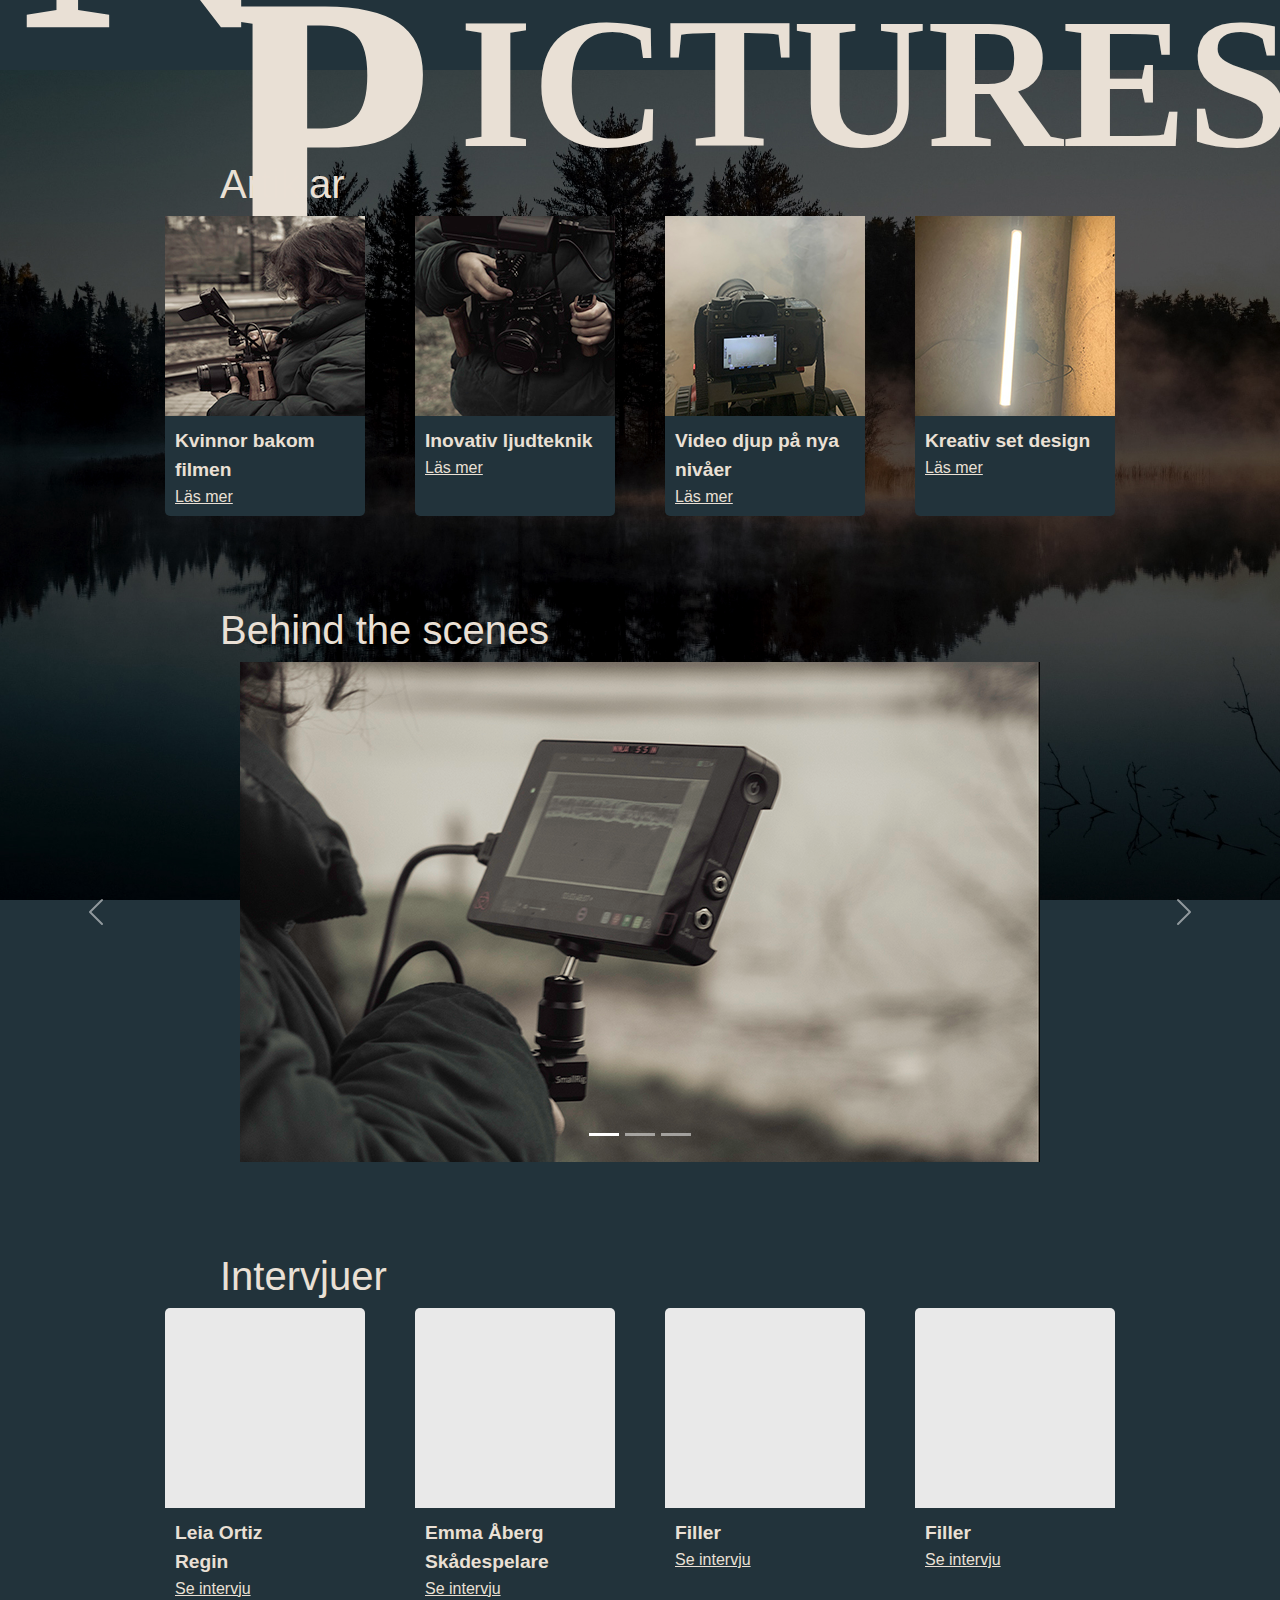
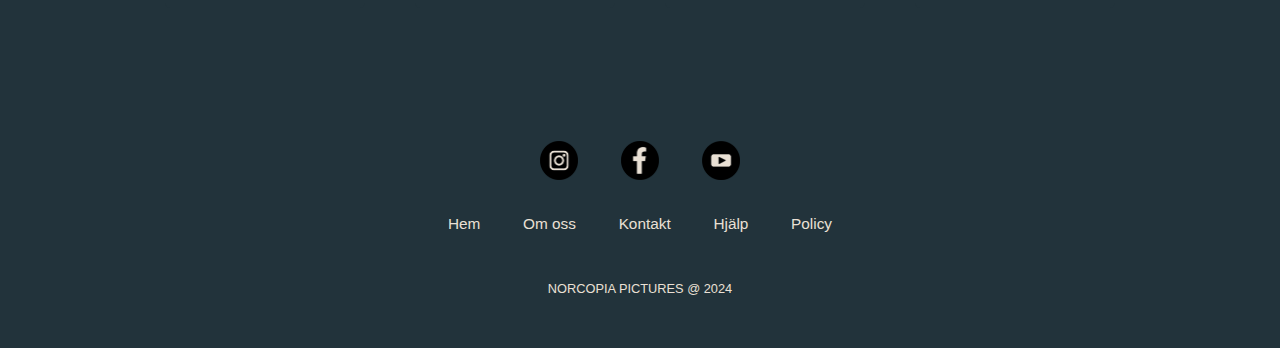
<file: galleri.html>
<!DOCTYPE html>
<html lang="sv">
<head>
<meta charset="UTF-8">
<link href="https://cdn.jsdelivr.net/npm/bootstrap@5.3.3/dist/css/bootstrap.min.css" rel="stylesheet" integrity="sha384-QWTKZyjpPEjISv5WaRU9OFeRpok6YctnYmDr5pNlyT2bRjXh0JMhjY6hW+ALEwIH" crossorigin="anonymous">
<link href="style.css" rel="stylesheet" type="text/css">
<title>Galleri</title>
</head>

<body class="body">
	<div class="galleri">
        <header>
            <div class="meny">
                <img class="image logga" src="icons/logo.svg" alt="norocopia logga">
				
                <div class="knappar">
                    <a href="index.html" tabindex="1">Hem</a>
                    <a href="event.html" tabindex="2">Premiär</a>
                    <a href="galleri.html" tabindex="3">Galleri</a>
                </div>
            </div>
        </header>

        <div class="generel">
            <div class="boxL">
                
            </div>

            <div class="boxC">
                <h1>Artiklar</h1>
            </div>

            <div class="boxR">
                
            </div>
        
        </div>

  <div class="artiklar">
        <div class="one">
            <div class="demo">
                <img src="bilder/Artikel.jpg" alt="kvinna som håller i en kamera">
            </div>
                <p class="imageheader">Kvinnor bakom filmen</p>
                <a href="#" class="imagetext">Läs mer</a>
        </div>

        <div class="two">
            <div class="demo">
                <img src="bilder/Artiekl.jpg" alt="#">
            </div>
                <p class="imageheader">Inovativ ljudteknik</p>
                <a href="#" class="imagetext">Läs mer</a>
        </div>

        <div class="three">
            <div class="demo">
                <img src="bilder/Artikel copy.jpg" alt="#">
            </div>
                <p class="imageheader">Video djup på nya nivåer</p>
                <a href="#" class="imagetext">Läs mer</a>
        </div>

        <div class="four">
            <div class="demo">
                <img src="bilder/Artikel1_ljus teknik.jpg" alt="#">
            </div>
                <p class="imageheader">Kreativ set design</p>
                <a href="#" class="imagetext">Läs mer</a>
        </div>
    </div>


    <div class="generel">
        <div class="boxL">
            
        </div>

        <div class="boxC">
            <h1>Behind the scenes</h1>
        </div>

        <div class="boxR">
            
        </div>
       
    </div>
    <!--Karusell, Karusell är en bild "skrollnings" verktyg som är skapat med hjälp av bootstrap för att förenkla blädrandet mellan bilder-->
    <div class="bildspel">
        <div id="carouselExampleIndicators" class="carousel slide">
            <div class="carousel-indicators">
            <button type="button" data-bs-target="#carouselExampleIndicators" data-bs-slide-to="0" class="active" aria-current="true" aria-label="Slide 1"></button>
            <button type="button" data-bs-target="#carouselExampleIndicators" data-bs-slide-to="1" aria-label="Slide 2"></button>
            <button type="button" data-bs-target="#carouselExampleIndicators" data-bs-slide-to="2" aria-label="Slide 3"></button>
            </div>
            <div class="carousel-inner">
            <div class="carousel-item active">
                <img src="bilder/bts3croped.png" class="d-block w-100" alt="kamera arbete ute i dimman">
            </div>
            <div class="carousel-item">
                <img src="bilder/Bts2.jpg" class="d-block w-100" alt="Lysrör i en dunkel källare">
            </div>
            <div class="carousel-item">
                <img src="bilder/Bts7.jpg" class="d-block w-100" alt="...">
            </div>
            </div>
            <button class="carousel-control-prev" type="button" data-bs-target="#carouselExampleIndicators" data-bs-slide="prev">
            <span class="carousel-control-prev-icon" aria-hidden="true"></span>
            <span class="visually-hidden">Previous</span>
            </button>
            <button class="carousel-control-next" type="button" data-bs-target="#carouselExampleIndicators" data-bs-slide="next">
            <span class="carousel-control-next-icon" aria-hidden="true"></span>
            <span class="visually-hidden">Next</span>
            </button>
        </div>
    </div>
      <div class="generel">
        <div class="boxL">
            
        </div>

        <div class="boxC">
            <h1>Intervjuer</h1>
        </div>

        <div class="boxR">
            
        </div>
       
    </div>

    <div class="intervjuer">
        <div class="one">
            <div class="demo">
                <iframe width="200" height="200"
                    src="https://www.youtube.com/embed/tgbNymZ7vqY">
                </iframe>
            </div>
                <p class="imageheader">Leia Ortiz<br>Regin</p>
                <a href="#" class="imagetext">Se intervju</a>
        </div>

        <div class="two">
            <div class="demo">
                <iframe width="200" height="200"
                    src="https://www.youtube.com/embed/XGxIE1hr0w4">
                </iframe>
            </div>
                <p class="imageheader">Emma Åberg<br>Skådespelare</p>
                <a href="#" class="imagetext">Se intervju</a>
        </div>

        <div class="three">
            <div class="demo">
                <iframe width="200" height="200"
                    src="https://www.youtube.com/embed/NpEaa2P7qZI">
                </iframe>
            </div>
                <p class="imageheader">Filler</p>
                <a href="#" class="imagetext">Se intervju</a>
        </div>

        <div class="four">
            <div class="demo">
                <iframe width="200" height="200"
                    src="https://www.youtube.com/embed/6oGGLpl18rs">
                </iframe>
            </div>
                <p class="imageheader">Filler</p>
                <a href="#" class="imagetext">Se intervju</a>
        </div>
    </div>

    <!--material nedanför ska ligga sist inom body, Script för bootstrap!!!-->

    <script src="https://cdn.jsdelivr.net/npm/@popperjs/core@2.11.8/dist/umd/popper.min.js" integrity="sha384-I7E8VVD/ismYTF4hNIPjVp/Zjvgyol6VFvRkX/vR+Vc4jQkC+hVqc2pM8ODewa9r" crossorigin="anonymous"></script>
    <script src="https://cdn.jsdelivr.net/npm/bootstrap@5.3.3/dist/js/bootstrap.min.js" integrity="sha384-0pUGZvbkm6XF6gxjEnlmuGrJXVbNuzT9qBBavbLwCsOGabYfZo0T0to5eqruptLy" crossorigin="anonymous"></script>
		
</div>

<!--footer-->
<div class="footer">
	
	<div class="socials">
		<a href="#"><img src="icons/instagram.png" alt="Instagram" style="width:3vw;height:3vw;"></a>
		<a href="#"><img src="icons/facebook.png" alt="Facebook" style="width:3vw;height:3vw;"></a>
		<a href="#"><img src="icons/youtube.png" alt="Youtube" style="width:3vw;height:3vw;"></a>
	</div>
	
	
	<ul class="list">
		<li>
		<a href="#">Hem</a>
		</li>
		
		<li>
		<a href="#">Om oss</a>
		</li>
		
		<li>
		<a href="#">Kontakt</a>
		</li>
		
		<li>
		<a href="#">Hjälp</a>
		</li>
		
		<li>
		<a href="#">Policy</a>
		</li>
		
		</ul>
	<p class="copyright">
NORCOPIA PICTURES @ 2024
	</p>
</div>	

</body>	
	
</html>
</file>
<file: style.css>
head, body {
	background-color: #000;
	margin: 0;
	font-family: Helvetica;
	font-weight: 400;
	color: #EAE0D5;
	padding: 0;
	box-sizing: border-box;
	list-style: none;
	text-decoration: none;
	border: none;
	outline: none;
	line-height: 1.5;
}

.body{
  background-image: url("bakgrund.jpg"); /*Photo by Juan Davila on Unsplash, https://unsplash.com/photos/lake-under-blue-sky-during-daytime-P8PlK2nGwqA?utm_content=creditCopyText&utm_medium=referral&utm_source=unsplash*/
  background-attachment: fixed;
  background-color: #22333B;
  background-size: cover;
}


:root{
	scroll-behavior: smooth;
	overscroll-behavior: none;
}


/*meny*/

header{
  max-height: 70px;
}

.meny{
  background-color: #22333B;
  width: 100%;
  max-height: 70px;
  display: flex;
  align-items: center;
  justify-content: space-between;
}

.logga{
  margin-top: 7px;
	margin-left: 20px;
	padding-bottom: 3px;
	padding-top: 3px;
}

.knappar{
  padding-right: 25px;
}

.meny .knappar a{
  padding-right: 25px;
  padding-left: 25px;
  text-decoration: none;
  font-size: large;
  color: #EAE0D5;
}

.meny .knappar a:hover {
  color: #C6AC8F;
}

a:hover {
    color: #C6AC8F;
}

/*hem*/

.hem{
	padding: 0px 5% 100px 55%;
	position: relative;
	height: 100vh;
    background-size: cover;
	display: flex;
	align-items: center;
	
	}

#video-background {
    position: absolute;
    top: 0;
    left: 0;
    width: 100%;
    height: 100%;
    z-index: -1;
}

.hem-text h1{
	font-size: 5vw;
	font-weight: 800;
	line-height: 1.2;
	margin-bottom: 1vw;
	margin-left: -5vw;
}

.hem-text a{
  width: 100%;
  background-color: #22333B;
  color: #EAE0D5;
  padding: 1vw 1.5vw;
  margin: 0.8vw 0;
  border: none;
  border-radius: 0.2vw;
  cursor: pointer;
  font-size: 1.2vw;
  margin-left: -5vw;
  text-decoration: none;
}

.hem-text a:hover {
  background-color: #191E26 ;
}

.stars {
    display: flex;
	margin-left: -5vw;
}

.stars img {
    margin-right: 1vw; 
    height: auto;
}

.genre p{
	font-size: 1.3vw;
	line-height: 0.2vw;
	color: #EAE0D5;
	margin-bottom: 3vw;
	margin-top: 2vw;
	font-weight: bold;
	margin-left: -5vw;
}

.time p{
	font-size: 1.3vw;
	line-height: 0.2vw;
	color: #EAE0D5;
	margin-bottom: 4vw;
	margin-top: 2vw;
	margin-left: -5vw;
}


/*info*/

.info {
	margin: 8.2vw auto;
	width: 60%;
}

.info img {
	float: left;
	margin-right: 3vw;
	margin-bottom: 2vw;
	width: 30vw;
	height: 40vw;
}

.text-info {
	color: #EAE0D5;
}

.text-info h1 {
	font-size: 4vw;
	line-height: 5vw;
	margin-top: 2vw;
	margin-bottom: 0.8vw;
	
}

.text-info h2 {
	font-size: 3vw;
	margin-bottom: 0.8vw;
}

.text-info h3 {
	font-size: 2vw; 
}

.text-info p {
	font-size: 1.5vw; 
}

#ch {
    display: none;
}

.text-info label {
  cursor: pointer;
  width: 100%;
  background-color: #22333B;
  color: #EAE0D5;
  padding: 0.3vw 0.3vw;
  border: none;
  border-radius: 0.2vw;
  font-size: 1vw;
 	
}

.text-info label:hover {
  background-color: #191E26 ;
}


#ch:checked ~ .more{
	display: block;
}

#ch:checked ~ label{
	display: none;
}

.more{
	display: none;
}


/*trailer*/

.youtube-box{
	margin-top: 10%;
	z-index: 1;
	position: absolute;
	display: flex;
    justify-content: center;
	width: 100%; 
    height: auto;
}

.youtube-box iframe{
	width:62.5vw;
	height:39.8vw;
    border: 0;
}


/*fog*/

#fog-video {
 position: relative;
  bottom: -2.5vw; 
  z-index: -1;
	width: 100%;
	height: auto;
}

.fog-container a,
.fog-container p{
font-size: 0.5vw;
color: black;
}




/*Event start*/

.event {
    height: 100vh;
    position: relative;
	margin-bottom: 4vw;
}

video {
    position: absolute;
    width: 100%;
    height: 100%;
    object-fit: cover;
	
}

.event-content {
    position: relative;
    padding-top: 22vw;
    color: #EAE0D5;
    text-align: center;
    font-size: 4vw;
	font-weight: 800;
	line-height: 1.2;
	margin-bottom: 4vw;
	text-shadow: 1vw 1vw 1.5vw rgba(0, 0, 0, 0.9);
	
}

* {
    box-sizing: border-box;
    margin: 0;
    padding: 0;
}


/*Event info - om och detaljer*/

.om,
.detaljer{
margin: auto;
margin-bottom: 4.9vw;
width: 60%;         
}

.om h1,
.detaljer h1{
font-size: 3vw;
padding-bottom: 1vw;
border-bottom-style: solid;
border-bottom-width: 0.3vw;
line-height: 5vw;
margin-top: 2vw;
margin-bottom: 0.8vw;        
}

.detaljer h2{
font-size: 2vw;
margin-bottom: 0.8vw;          
}

.om p,
.detaljer p{
font-size: 1.5vw; 
margin-bottom: 4vw;
}


/*faq*/

.wrapper {
  max-width: 60%;
  margin: auto;
  margin-bottom: 4.9vw;
}

.wrapper p{
  margin: 1.5rem 0;
  text-align: left;
}

.wrapper h1 {
font-size: 3vw;
padding-bottom: 1vw;
border-bottom-style: solid;
border-bottom-width: 0.3vw;
}

.faq {
  margin: 0.8vw 0;
}

.accordion {
  background-color: #fff;
  color: rgba(0, 0, 0, 0.8);
  cursor: pointer;
  font-size: 1.5vw;
  width: 100%;
  padding: 1.5vw 2vw;
  border: none;
  outline: none;
  transition: 0.4s;
  display: flex;
  justify-content: space-between;
  align-items: center;
  font-weight: bold;
}

.accordion img {
	max-width: 3vw; 
    height: auto;
}

.accordion:hover {
  background-color: #EAE0D5;
}

.pannel {
  padding: 0 2rem 2.5rem 2rem;
  background-color: #fff;
  overflow: hidden;
  display: none;
}

.pannel p {
  color: rgba(0, 0, 0, 0.7);
  font-size: 1.5vw;
  line-height: 1.4;
}


/*google maps*/
.google-map {
     padding-bottom: 50%;
	margin-top: 3vw;
     position: relative;
}

.google-map iframe {
     height: 100%;
     width: 100%;
     left: 0;
     top: 0;
     position: absolute;
}


/*formulär*/

.buy-title {
  max-width: 60%;
  margin: auto;
}

.buy-title h1 {
font-size: 3vw;
padding-bottom: 1vw;
border-bottom-style: solid;
border-bottom-width: 0.3vw;
}

#formular {
  width: 60%;
  padding: 1.5vw;
  font-size: 1.2vw;
  margin: auto;
  margin-top: 1.4vw;
  margin-bottom: 2.9vw;
  padding-top: 1.8vw;
  display: flex; 
  justify-content: space-between;  
  color: rgba(0, 0, 0, 0.8);
  cursor: pointer;
  border: none;
  outline: none;
  transition: 0.4s;
  align-items: center;
  font-weight: bold;
  background-color: rgba(225, 225, 225, 1.0);

}

#formular .buy{
  width: 100%; 
	text-align: right;
}

#formular input[type=text], 
#formular input[type=email],
#formular input[type=tel],
#formular input[type=number] {
  width: 100%;
  padding: 0.8vw 0.5vw;
  margin: 0.5vw 0 1.1vw 0;
  display: inline-block;
  border: 0.08vw solid #ccc;
  border-radius: 0.5vw;
  box-sizing: border-box;
  font-size: 1.2vw;
}

.mail-list ul {
  list-style-type: none;
  padding: 0; 
  text-align: left;
}

.mail-list p {
 text-align: left;
 margin-bottom: 1vw;
}

.mail-list li {
  margin-bottom: 0.8vw;
}

#formular input[type=submit] {
  width: 100%;
  background-color: #22333B;
  color: rgba(255, 255, 255, 1.00);
  padding: 1.1vw 1.3vw;
  margin: 0.8vw 0;
  border: none;
  border-radius: 0.5vw;
  cursor: pointer;
  font-size: 1.2vw;
}

#formular input[type=submit]:hover {
  background-color: #191E26;
}


/*Galleri*/

/*Parent*/
.generel{
    display: flex;
    margin: auto;
    margin-top: 10vh;
    justify-content: space-between;
    gap: 10px;
}

/*children*/
.boxL, .boxR{
    width: 210px;
}

.boxC{
    flex-grow: 3;
}

/*Parent*/
.artiklar{
    display: flex;
    gap: 50px;
    justify-content: center;
    flex-wrap: wrap;
}

.intervjuer{
    display: flex;
    gap: 50px;
    justify-content: center;
    flex-wrap: wrap;
    margin-bottom: 100px;
}

@media (width: 800px) {
    .artiklar{
      flex-wrap: wrap;
      flex-direction: column;
    }
  }

/*children*/
.one, .two, .three, .four{
    /*border: 2px white solid;*/
    height: 300px;
    width: 200px;
    background-color: #22333B;
    border-radius: 5px;

}


.one:hover, .two:hover, .three:hover, .four:hover{
    box-shadow: 0px 0px 10px darkgray;
}

.demo{
    border-top-left-radius: 5px;
    border-top-right-radius: 5px;
    display: flex;
    width: 200px;
    height: 200px;
    background-color: #e9e9e9;
}

.imageheader{
    padding-left: 10px;
    margin-top: 11px;
    margin-bottom: 0px;
    font-weight: bold;
    font-size: larger;
}

.imagetext{
    padding-left: 10px;
    margin: 0px;
    font-size: medium;
    text-decoration: underline;
	color: #EAE0D5;
}

.imagetext:hover{
    color: #C6AC8F;
}

.carousel img{
    max-width: 800px;
    margin: auto;
}


/*footer*/

.footer{
  padding: 2.6vw 0;
  text-align: center;
  background-color: #22333B;
  color: #EAE0D5;
   position: relative;
z-index: 1;
}

.socials{
  padding-bottom: 1vw;
}

.socials a{
  width: 2.6vw;
  height: 2.6vw;
  padding: 1.5vw;

}

.footer ul{
  margin-top: 0;
  padding: 0;
  list-style: none;
  font-size: 1.2vw;
  margin-bottom: 0;
}

.footer ul li a{
  color: inherit;
  text-decoration: none;
}

.footer ul li{
  display: inline-block;
  padding: 1.5vw;
  }

.footer ul li a:hover{
  color: #C6AC8F;
}

.copyright{
  font-size: 1vw;
  margin-top: 2vw;

  }
</file>
